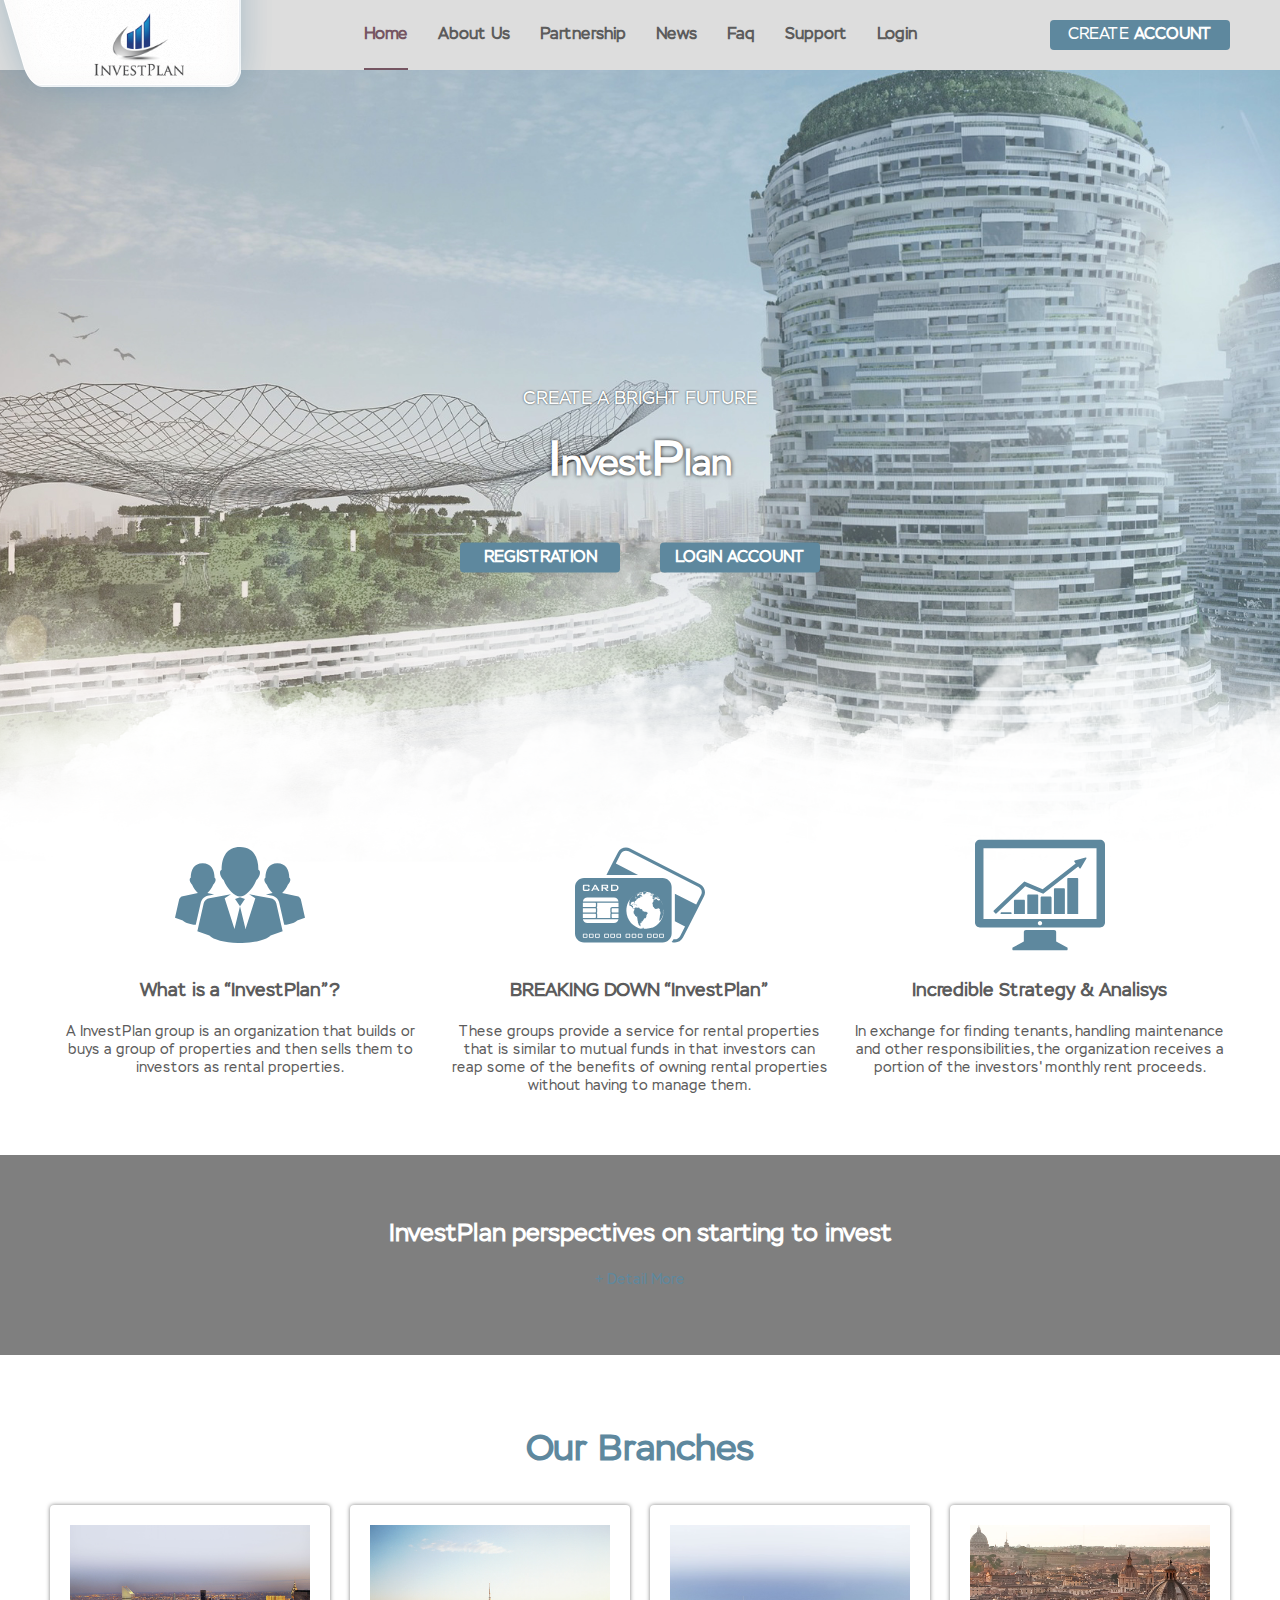
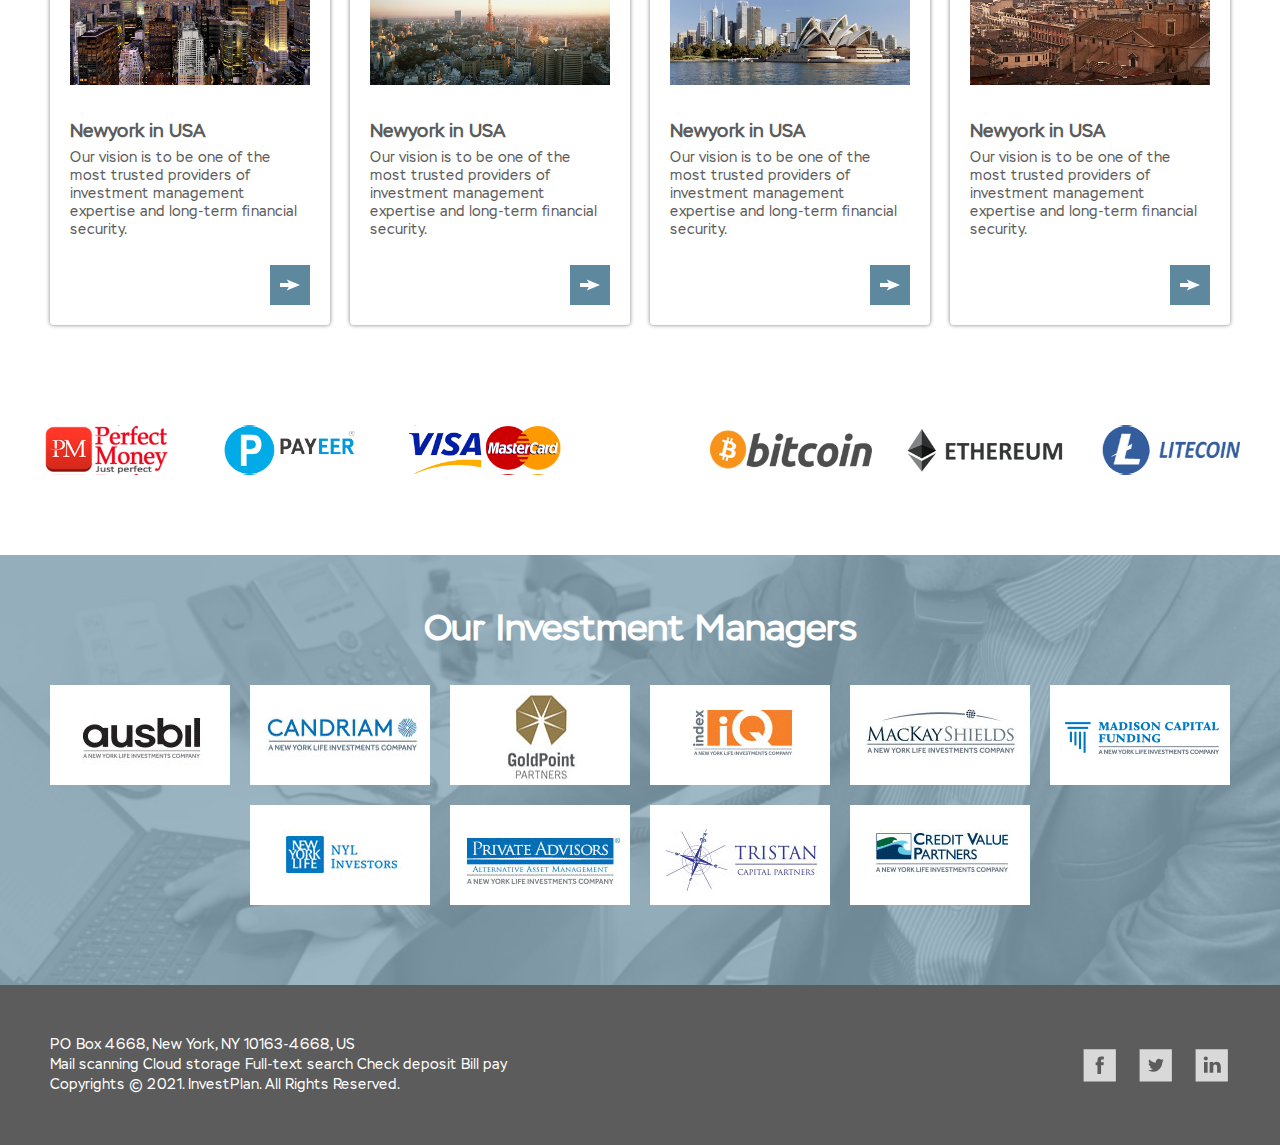
<file: index.html>
<!DOCTYPE html>
<html lang="en">
<head>
    <meta charset="UTF-8">
    <meta http-equiv="X-UA-Compatible" content="IE=edge">
    <!-- <meta name="viewport" content="width=device-width, initial-scale=1.0"> -->
    <title>InvestPlan</title>
    <link rel="stylesheet" href="./css/common.css">
    <link rel="stylesheet" href="./css/index.css">
</head>
<body>

    <!-- Header part -->
    <header>
        <div class="wrap">
            <div class="logo">
                <a href="./index.html"><img src="./img/gI_124266_InvestPlan Logo.png" alt="Investplan logo"></a>
            </div>
            <nav>
                <ul>
                    <li class="active"><a href="./index.html">home</a></li>
                    <li><a href="./about.html">about us</a></li>
                    <li><a href="./partnership.html">partnership</a></li>
                    <li><a href="./news.html">news</a></li>
                    <li><a href="./faq.html">faq</a></li>
                    <li><a href="">support</a></li>
                    <li><a href="./login.html">login</a></li>
                </ul>
            </nav>
            <div class="btn">
                <a href="./register.html">create&nbsp;<span>account</span></a>
            </div>
        </div>
    </header>

    <!-- 상단 메인 이미지 파트 -->
    <section id="sec_01">
        <div class="cloud">
            <div class="title_group">
                <p>CREATE A BRIGHT FUTURE</p>
                <h1><span>I</span>nvest<span>P</span>lan</h1>
                <ul>
                    <li><a href="">registration</a></li>
                    <li><a href="">login account</a></li>
                </ul>
            </div>
        </div>
    </section>

    <!-- 하단 아이콘 & 이미지 부분 -->
    <section id="sec_02">
        <div class="wrap">
            <div class="cont_box">
                <div class="img_part"></div>
                <h3>What is a “InvestPlan”?</h3>
                <p>A InvestPlan group is an organization that builds or buys a group of properties and then sells them to investors as rental properties.</p>
            </div>
            <div class="cont_box">
                <div class="img_part"></div>
                <h3>BREAKING DOWN “InvestPlan”</h3>
                <p>These groups provide a service for rental properties that is similar to mutual funds in that investors can reap some of the benefits of owning rental properties without having to manage them.</p>
            </div>
            <div class="cont_box">
                <div class="img_part"></div>
                <h3>Incredible Strategy & Analisys</h3>
                <p>In exchange for finding tenants, handling maintenance and other responsibilities, the organization receives a portion of the investors' monthly rent proceeds.</p>
            </div>
        </div>
    </section>

    <!--
        #1. position으로 중앙 위치시키기
        #2. display:table; display:table-cell;
    -->
    <section id="sec_03">
        <div class="dark">
            <div class="table_center">
                <h2>InvestPlan perspectives on starting to invest</h2>
                <a href="#">+ Detail More</a>
            </div>
        </div>
    </section>

    <!-- 지점 -->
    <section id="sec_04">
        <div class="wrap">
            <div class="title">
                <h2>our branches</h2>
            </div>
            <div class="cont">
                <div class="cont_box">
                    <div class="img_part"><div class="photo"></div></div>
                    <h3>Newyork in USA</h3>
                    <p>Our vision is to be one of the most 
                        trusted providers of investment 
                        management expertise and 
                        long-term financial security.</p>
                    <a href=""><img src="./img/arrow_right.svg" alt="링크 바로가기"></a>
                </div>
                <div class="cont_box">
                    <div class="img_part"><div class="photo"></div></div>
                    <h3>Newyork in USA</h3>
                    <p>Our vision is to be one of the most 
                        trusted providers of investment 
                        management expertise and 
                        long-term financial security.</p>
                    <a href=""><img src="./img/arrow_right.svg" alt="링크 바로가기"></a>
                </div>
                <div class="cont_box">
                    <div class="img_part"><div class="photo"></div></div>
                    <h3>Newyork in USA</h3>
                    <p>Our vision is to be one of the most 
                        trusted providers of investment 
                        management expertise and 
                        long-term financial security.</p>
                    <a href=""><img src="./img/arrow_right.svg" alt="링크 바로가기"></a>
                </div>
                <div class="cont_box">
                    <div class="img_part"><div class="photo"></div></div>
                    <h3>Newyork in USA</h3>
                    <p>Our vision is to be one of the most 
                        trusted providers of investment 
                        management expertise and 
                        long-term financial security.</p>
                    <a href=""><img src="./img/arrow_right.svg" alt="링크 바로가기"></a>
                </div>
            </div>
            <div class="pay"></div>
        </div>
    </section>


    <!-- 하단 배너 -->
    <section id="sec_05">
        <div class="blue_bg">
            <div class="wrap">
                <div class="title">
                    <h2>Our Investment Managers</h2>
                </div>
                <div class="cont">
                    <ul>
                        <li><a href=""></a></li>
                        <li><a href=""></a></li>
                        <li><a href=""></a></li>
                        <li><a href=""></a></li>
                        <li><a href=""></a></li>
                        <li><a href=""></a></li>
                        <li><a href=""></a></li>
                        <li><a href=""></a></li>
                        <li><a href=""></a></li>
                        <li><a href=""></a></li>
                    </ul>
                </div>
            </div>
        </div>
    </section>



    <!-- Footer part -->
    <footer>
        <div class="wrap">
            <div class="info">
                <p>PO Box 4668, New York, NY 10163-4668, US </p>
                <p>Mail scanning Cloud storage Full-text search Check deposit Bill pay</p>
                <p>Copyrights © 2021. InvestPlan. All Rights Reserved.</p>
            </div>

            <div class="sns">
                <ul>
                    <li><a href="" target="_blank"></a></li>
                    <li><a href="" target="_blank"></a></li>
                    <li><a href="" target="_blank"></a></li>
                </ul>
            </div>
        </div>
    </footer>

</body>
</html>
</file>
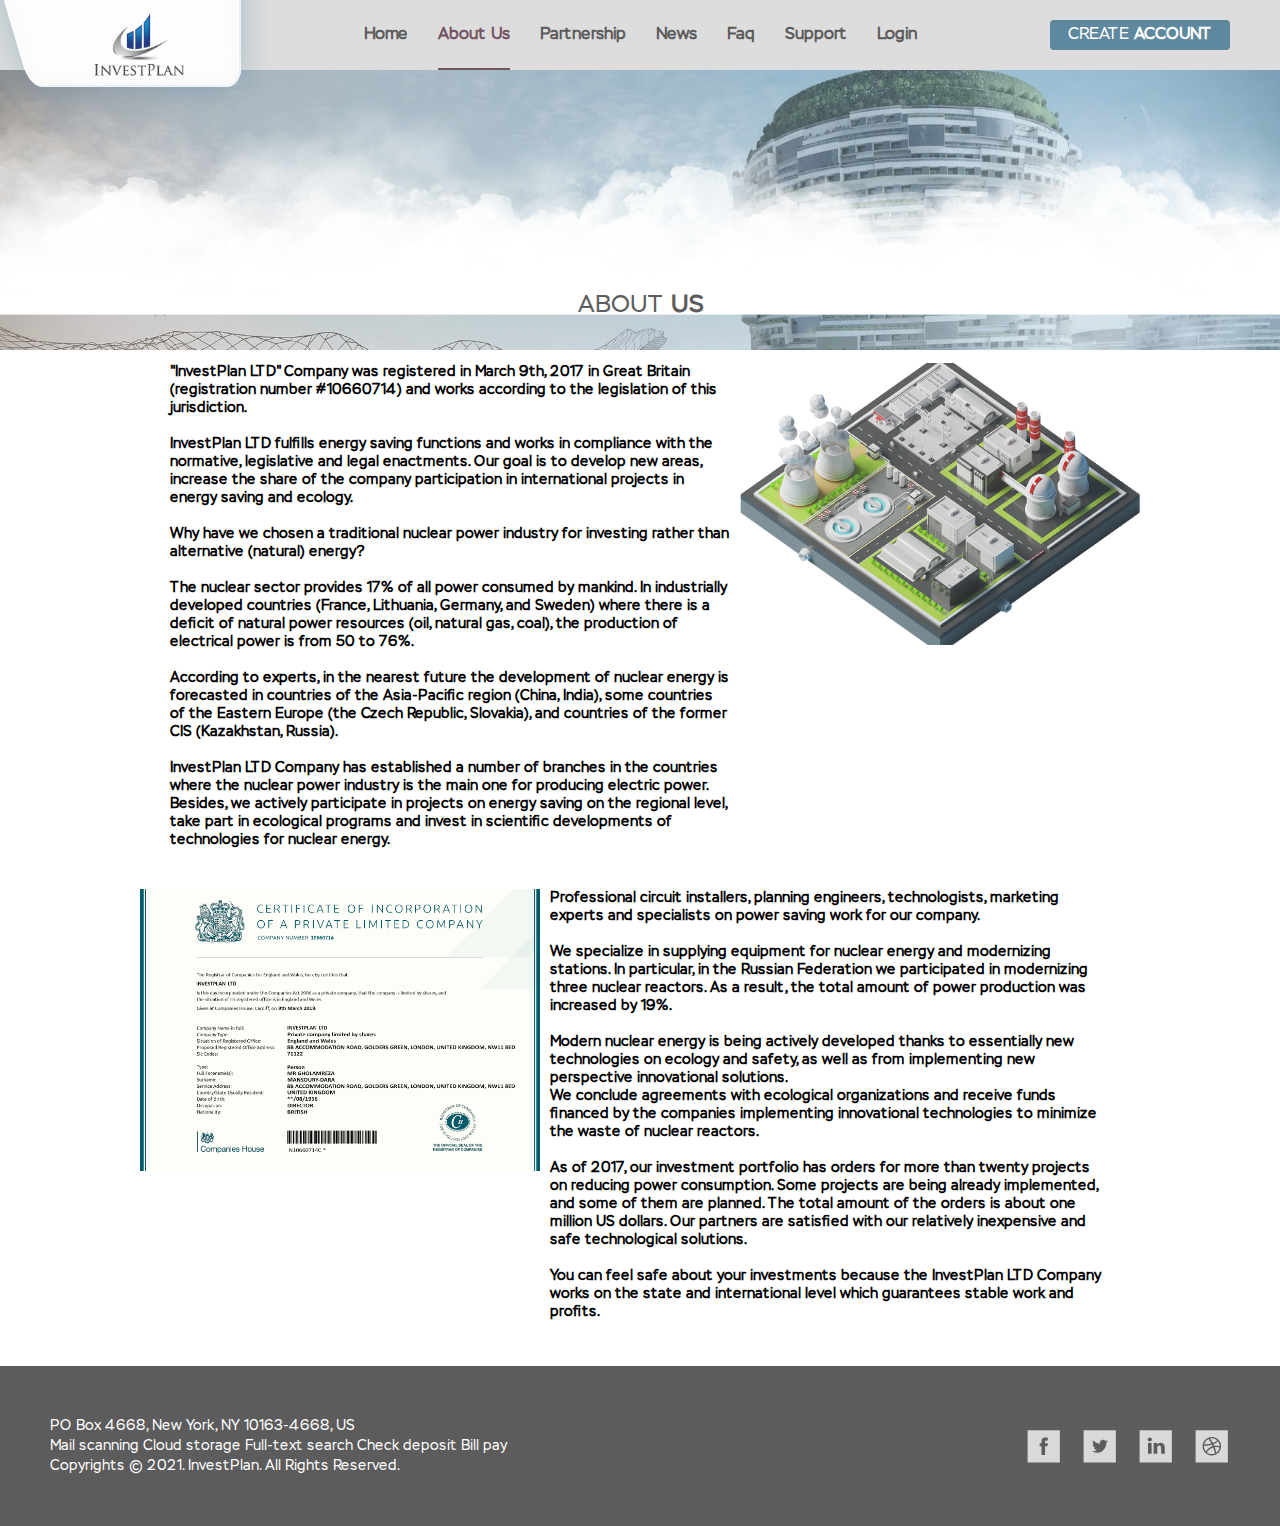
<file: about.html>
<!DOCTYPE html>
<html lang="en">
<head>
    <meta charset="UTF-8">
    <meta http-equiv="X-UA-Compatible" content="IE=edge">
    <!-- <meta name="viewport" content="width=device-width, initial-scale=1.0"> -->
    <title>InvestPlan - About</title>
    <link rel="stylesheet" href="./css/common.css">
    <link rel="stylesheet" href="./css/about.css">
</head>
<body>

    <header>
        <div class="wrap">
            <div class="logo">
                <a href="./index.html"><img src="./img/gI_124266_InvestPlan Logo.png" alt="Investplan logo"></a>
            </div>
            <nav>
                <ul>
                    <li><a href="./index.html">home</a></li>
                    <li class="active"><a href="./about.html">about us</a></li>
                    <li><a href="./partnership.html">partnership</a></li>
                    <li><a href="./news.html">news</a></li>
                    <li><a href="./faq.html">faq</a></li>
                    <li><a href="">support</a></li>
                    <li><a href="./login.html">login</a></li>
                </ul>
            </nav>
            <div class="btn">
                <a href="./register.html">create&nbsp;<span>account</span></a>
            </div>
        </div>
    </header>

    <!-- 서브페이지 상단 이미지 -->
    <section id="sub_bg">
        <div class="cloud"></div>
    </section>

    <!-- 서브페이지(about) 컨텐츠 부분 -->
    <section id="about_cont"> <!-- margin-top: -60px; -->
        <div class="wrap">
            <div class="title">
                <h1>about<span> us</span></h1>
            </div>
        
            <div class="content">
                <div class="img_box"></div>
                <div class="cont_box">
                    <p>"InvestPlan LTD" Company was registered in March 9th, 2017 in Great Britain 
                    (registration number #10660714) and works according to the legislation of this 
                    jurisdiction.</p><br>
                    <p>InvestPlan LTD fulfills energy saving functions and works in compliance with the 
                    normative, legislative and legal enactments. Our goal is to develop new areas, increase the 
                    share of the company participation in international projects in energy saving and ecology.</p><br>
                    <p>Why have we chosen a traditional nuclear power industry for investing rather than 
                    alternative (natural) energy?</p><br>
                    <p>The nuclear sector provides 17% of all power consumed by mankind. In industrially 
                    developed countries (France, Lithuania, Germany, and Sweden) where there is a deficit 
                    of natural power resources (oil, natural gas, coal), the production of electrical power is 
                    from 50 to 76%.</p><br>
                    <p>According to experts, in the nearest future the development of nuclear energy is 
                    forecasted in countries of the Asia-Pacific region (China, India), some countries of 
                    the Eastern Europe (the Czech Republic, Slovakia), and countries of the former CIS 
                    (Kazakhstan, Russia).</p><br>
                    <p>InvestPlan LTD Company has established a number of branches in the countries where 
                    the nuclear power industry is the main one for producing electric power. Besides, we 
                    actively participate in projects on energy saving on the regional level, take part in 
                    ecological programs and invest in scientific developments of technologies for nuclear 
                    energy.</p>
                </div>
            </div>

            <div class="content">
                <div class="img_box"></div>
                <div class="cont_box">
                <p>Professional circuit installers, planning engineers, technologists, marketing experts and specialists on power saving work for our company.</p><br>
                <p>We specialize in supplying equipment for nuclear energy and modernizing stations. In particular, in the Russian Federation we participated in modernizing three nuclear reactors. As a result, the total amount of power production was increased by 19%.</p><br>
                <p>Modern nuclear energy is being actively developed thanks to essentially new technologies on ecology and safety, as well as from implementing new perspective innovational solutions.</p>
                <p>We conclude agreements with ecological organizations and receive funds financed by the companies implementing innovational technologies to minimize the waste of nuclear reactors.</p><br>
                <p>As of 2017, our investment portfolio has orders for more than twenty projects on reducing power consumption. Some projects are being already implemented, and some of them are planned. The total amount of the orders is about one million US dollars. Our partners are satisfied with our relatively inexpensive and safe technological solutions.</p><br>
                <p>You can feel safe about your investments because the InvestPlan LTD Company works on the state and international level which guarantees stable work and profits.</p>
                </div>
            </div>
        </div>
    </section>

    <footer>
        <div class="wrap">
            <div class="info">
                <p>PO Box 4668, New York, NY 10163-4668, US </p>
                <p>Mail scanning Cloud storage Full-text search Check deposit Bill pay</p>
                <p>Copyrights © 2021. InvestPlan. All Rights Reserved.</p>
            </div>

            <div class="sns">
                <ul>
                    <li><a href="" target="_blank"></a></li>
                    <li><a href="" target="_blank"></a></li>
                    <li><a href="" target="_blank"></a></li>
                    <li><a href="" target="_blank"></a></li>
                </ul>
            </div>
        </div>
    </footer>

</body>
</html>
</file>
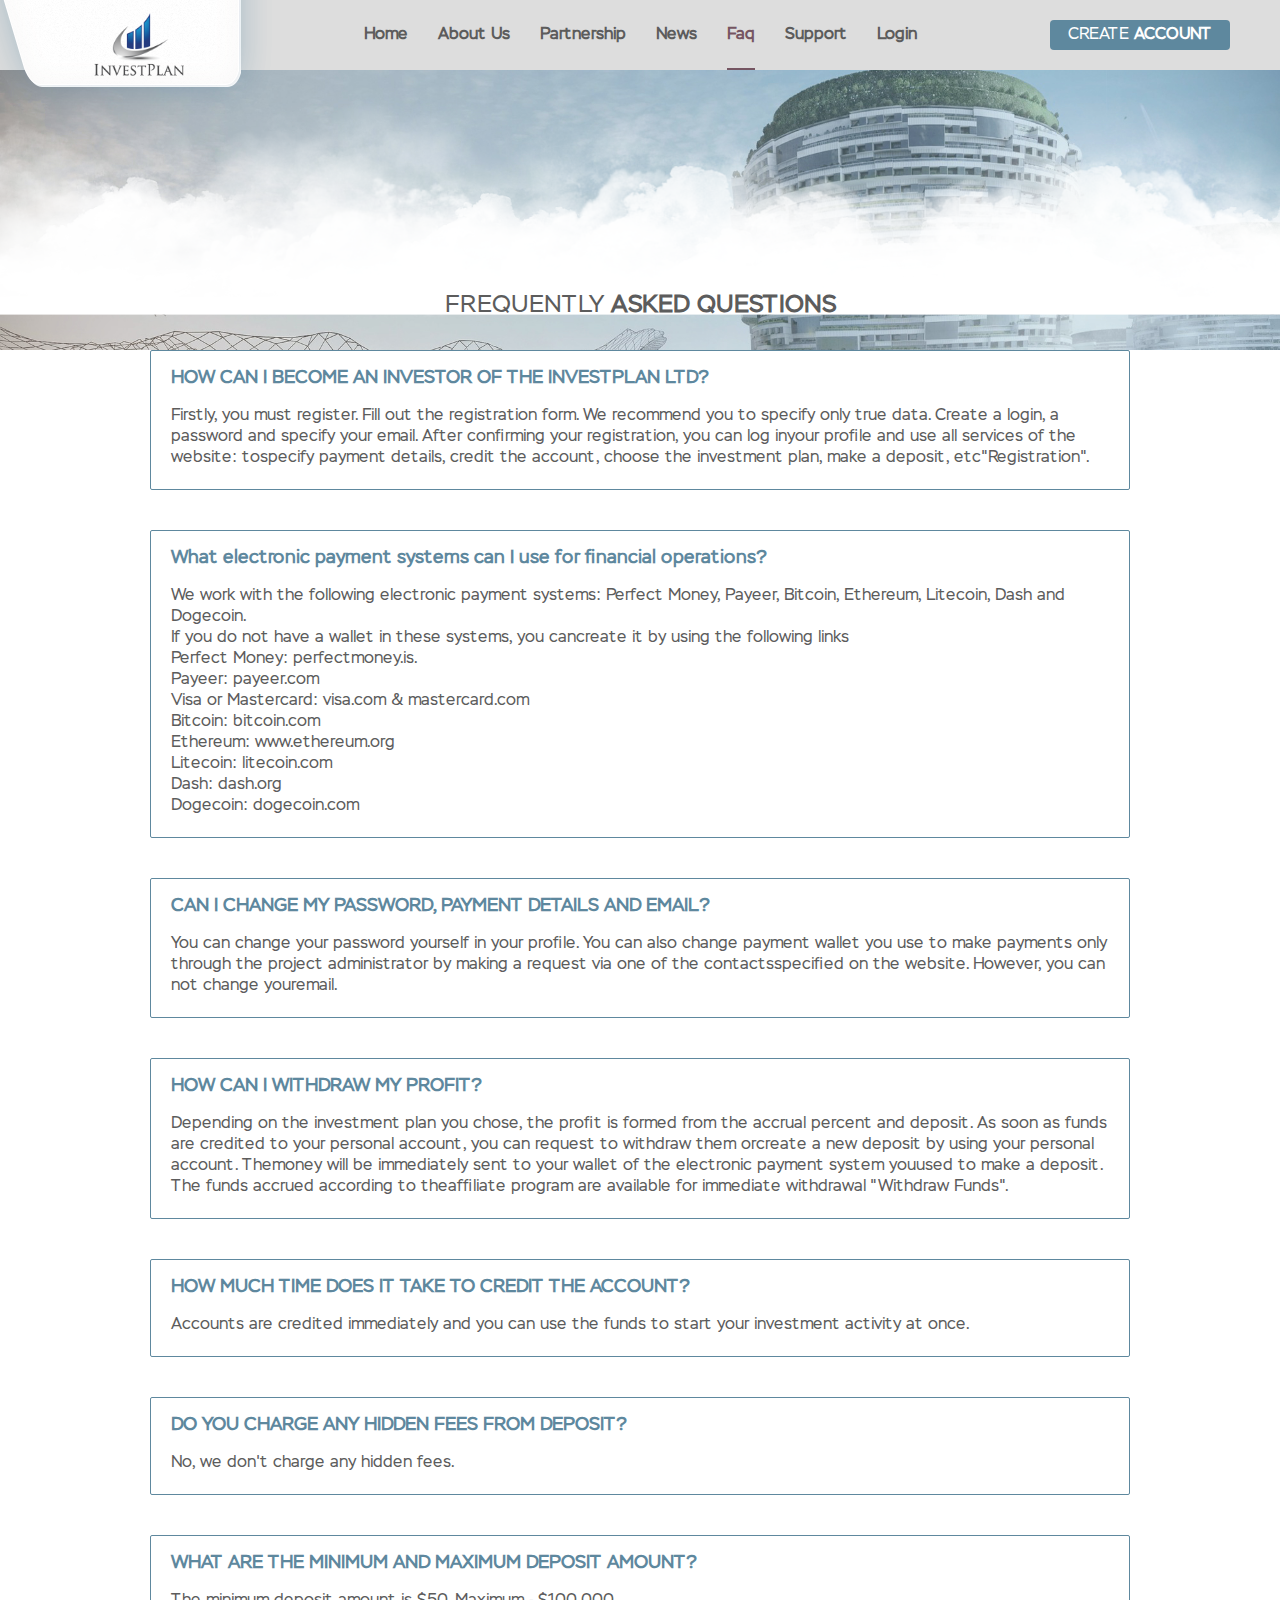
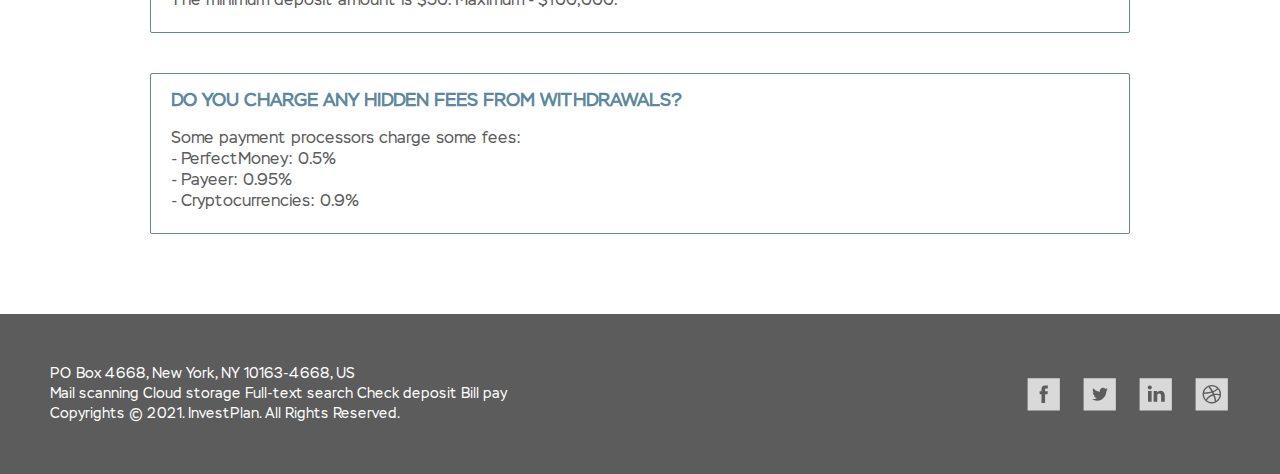
<file: faq.html>
<!DOCTYPE html>
<html lang="en">
<head>
    <meta charset="UTF-8">
    <meta http-equiv="X-UA-Compatible" content="IE=edge">
    <!-- <meta name="viewport" content="width=device-width, initial-scale=1.0"> -->
    <title>InvestPlan - Faq</title>
    <link rel="stylesheet" href="./css/common.css">
    <link rel="stylesheet" href="./css/faq.css">
</head>
<body>

    <header>
        <div class="wrap">
            <div class="logo">
                <a href="./index.html"><img src="./img/gI_124266_InvestPlan Logo.png" alt="Investplan logo"></a>
            </div>
            <nav>
                <ul>
                    <li><a href="./index.html">home</a></li>
                    <li><a href="./about.html">about us</a></li>
                    <li><a href="./partnership.html">partnership</a></li>
                    <li><a href="./news.html">news</a></li>
                    <li class="active"><a href="./faq.html">faq</a></li>
                    <li><a href="">support</a></li>
                    <li><a href="./login.html">login</a></li>
                </ul>
            </nav>
            <div class="btn">
                <a href="./register.html">create&nbsp;<span>account</span></a>
            </div>
        </div>
    </header>

    <!-- 서브페이지 상단 이미지 -->
    <section id="sub_bg">
        <div class="cloud"></div>
    </section>


    <!-- 메인 컨텐츠 -->
    <section id="faq">
        <div class="wrap">
        <div class="title">
            <h2>FREQUENTLY<span> ASKED QUESTIONS</span></h2>
        </div>
        <div class="content">
            <div class="cont">
                <h3>HOW CAN I BECOME AN INVESTOR OF THE INVESTPLAN LTD?</h3>
                <p>Firstly, you must register. Fill out the registration form. We recommend you to specify only true data. Create a login, a password and specify your email. After confirming your registration, you can log inyour profile and use all services of the website: tospecify payment details, credit the 
                account, choose the investment plan, make a deposit, etc"Registration".</p>
            </div>
            <div class="cont">
                <h3>What electronic payment systems can I use for financial operations?</h3>
                <p>We work with the following electronic payment systems: Perfect Money, Payeer, Bitcoin, Ethereum, Litecoin, Dash and Dogecoin.<br>
                If you do not have a wallet in these systems, you cancreate it by using the following links<br>
                Perfect Money: perfectmoney.is.<br>
                Payeer: payeer.com<br>
                Visa or Mastercard: visa.com & mastercard.com<br>
                Bitcoin: bitcoin.com<br>
                Ethereum: www.ethereum.org<br>
                Litecoin: litecoin.com<br>
                Dash: dash.org<br>
                Dogecoin: dogecoin.com</p>
            </div>
            <div class="cont">
                <h3>CAN I CHANGE MY PASSWORD, PAYMENT DETAILS AND EMAIL?</h3>
                <p>You can change your password yourself in your profile. You can also change payment wallet you use to make payments only through the project administrator by making a request via one of the contactsspecified on the website. However, you can not change youremail.</p>
            </div>
            <div class="cont">
                <h3>HOW CAN I WITHDRAW MY PROFIT?</h3>
                <p>Depending on the investment plan you chose, the profit is formed from the accrual percent and deposit. As soon as funds are credited to your personal account, you can request to withdraw them orcreate a new deposit by using your personal account. Themoney will be immediately sent to your wallet of the electronic payment system youused to make a deposit. The funds accrued according to theaffiliate program are 
                available for immediate withdrawal "Withdraw Funds".</p>
            </div>
            <div class="cont">
                <h3>HOW MUCH TIME DOES IT TAKE TO CREDIT THE ACCOUNT?</h3>
                <p>Accounts are credited immediately and you can use the funds to start your investment activity at once.</p>
            </div>
            <div class="cont">
                <h3>DO YOU CHARGE ANY HIDDEN FEES FROM DEPOSIT?</h3>
                <p>No, we don't charge any hidden fees.</p>
            </div>
            <div class="cont">
                <h3>WHAT ARE THE MINIMUM AND MAXIMUM DEPOSIT AMOUNT?</h3>
                <p>The minimum deposit amount is $50. Maximum - $100,000.</p>
            </div>
            <div class="cont">
                <h3>DO YOU CHARGE ANY HIDDEN FEES FROM WITHDRAWALS?</h3>
                <p>Some payment processors charge some fees:<br>
                - PerfectMoney: 0.5%<br>
                - Payeer: 0.95%<br>
                - Cryptocurrencies: 0.9%<br></p>
            </div>
        </div>
    </div>
    </section>

    <footer>
        <div class="wrap">
            <div class="info">
                <p>PO Box 4668, New York, NY 10163-4668, US </p>
                <p>Mail scanning Cloud storage Full-text search Check deposit Bill pay</p>
                <p>Copyrights © 2021. InvestPlan. All Rights Reserved.</p>
            </div>

            <div class="sns">
                <ul>
                    <li><a href="" target="_blank"></a></li>
                    <li><a href="" target="_blank"></a></li>
                    <li><a href="" target="_blank"></a></li>
                    <li><a href="" target="_blank"></a></li>
                </ul>
            </div>
        </div>
    </footer>
    
</body>
</html>
</file>
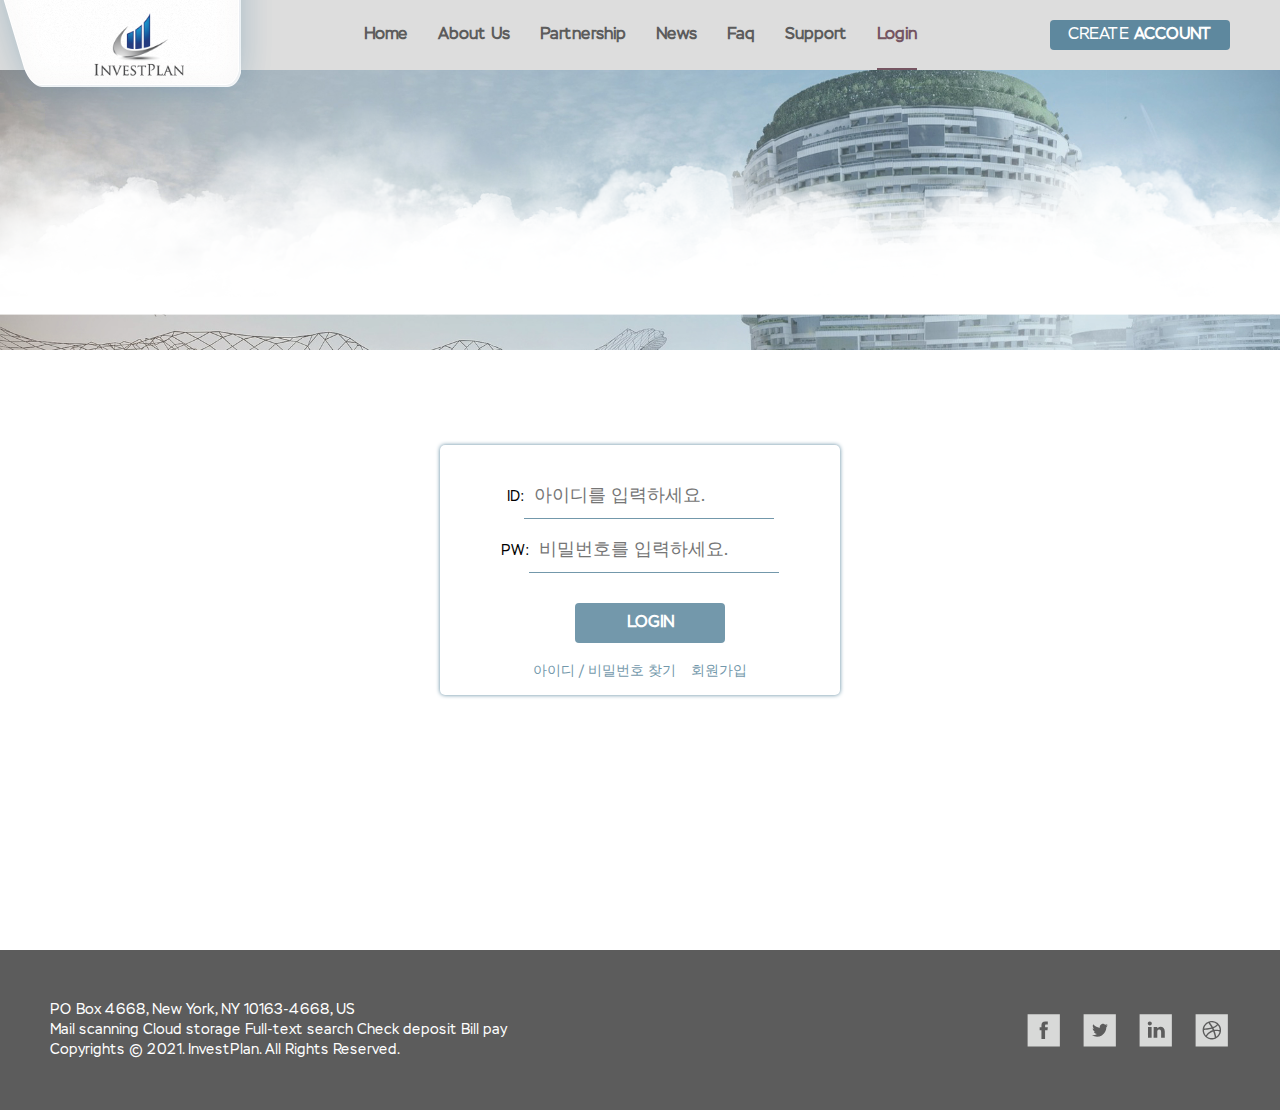
<file: login.html>
<!DOCTYPE html>
<html lang="en">
<head>
    <meta charset="UTF-8">
    <meta http-equiv="X-UA-Compatible" content="IE=edge">
    <meta name="viewport" content="width=device-width, initial-scale=1.0">
    <title>InvestPlan - Login</title>
    <link rel="stylesheet" href="./css/common.css">
    <link rel="stylesheet" href="./css/login.css">
</head>
<body>

    <header>
        <div class="wrap">
            <div class="logo">
                <a href="./index.html">
                    <img src="./img/gI_124266_InvestPlan Logo.png" alt="로고 이미지">
                </a>
            </div>
            <nav>
                <ul>
                    <li><a href="./index.html">Home</a></li>
                    <li ><a href="./about.html">About Us</a></li>
                    <li><a href="./partnership.html">Partnership</a></li>
                    <li><a href="./news.html">News</a></li>
                    <li><a href="./faq.html">Faq</a></li>
                    <li><a href="">Support</a></li>
                    <li class="active"><a href="./login.html">Login</a></li>
                </ul>
            </nav>
            <div class="btn">
                <a href="./register.html">CREATE&nbsp;<span>ACCOUNT</span></a>
            </div>
        </div>
    </header>

    <section id="sub_bg">
        <div class="cloud">
    </section>
    <section id="login_part">
        <div class="wrap">
            <div class="login">
                <p>ID:<input type="text" placeholder="아이디를 입력하세요."></p>
                <p>PW:<input type="password" placeholder="비밀번호를 입력하세요."></p>
                <div class="btn"><a href="#">LOGIN</a></div>
                <div class="find">
                    <a href="#"><p>아이디 / 비밀번호 찾기</p></a>
                    <a href="#"><p>회원가입</p></a>
                </div>    
        </div>
        </div>
    </section>

    <footer>
        <div class="wrap">
            <div class="info">
                <p>PO Box 4668, New York, NY 10163-4668, US </p>
                <p>Mail scanning Cloud storage Full-text search Check deposit Bill pay</p>
                <p>Copyrights © 2021. InvestPlan. All Rights Reserved.</p>
            </div>

            <div class="sns">
                <ul>
                    <li><a href="" target="_blank"></a></li>
                    <li><a href="" target="_blank"></a></li>
                    <li><a href="" target="_blank"></a></li>
                    <li><a href="" target="_blank"></a></li>
                </ul>
            </div>
        </div>
    </footer>
    
</body>
</html>
</file>
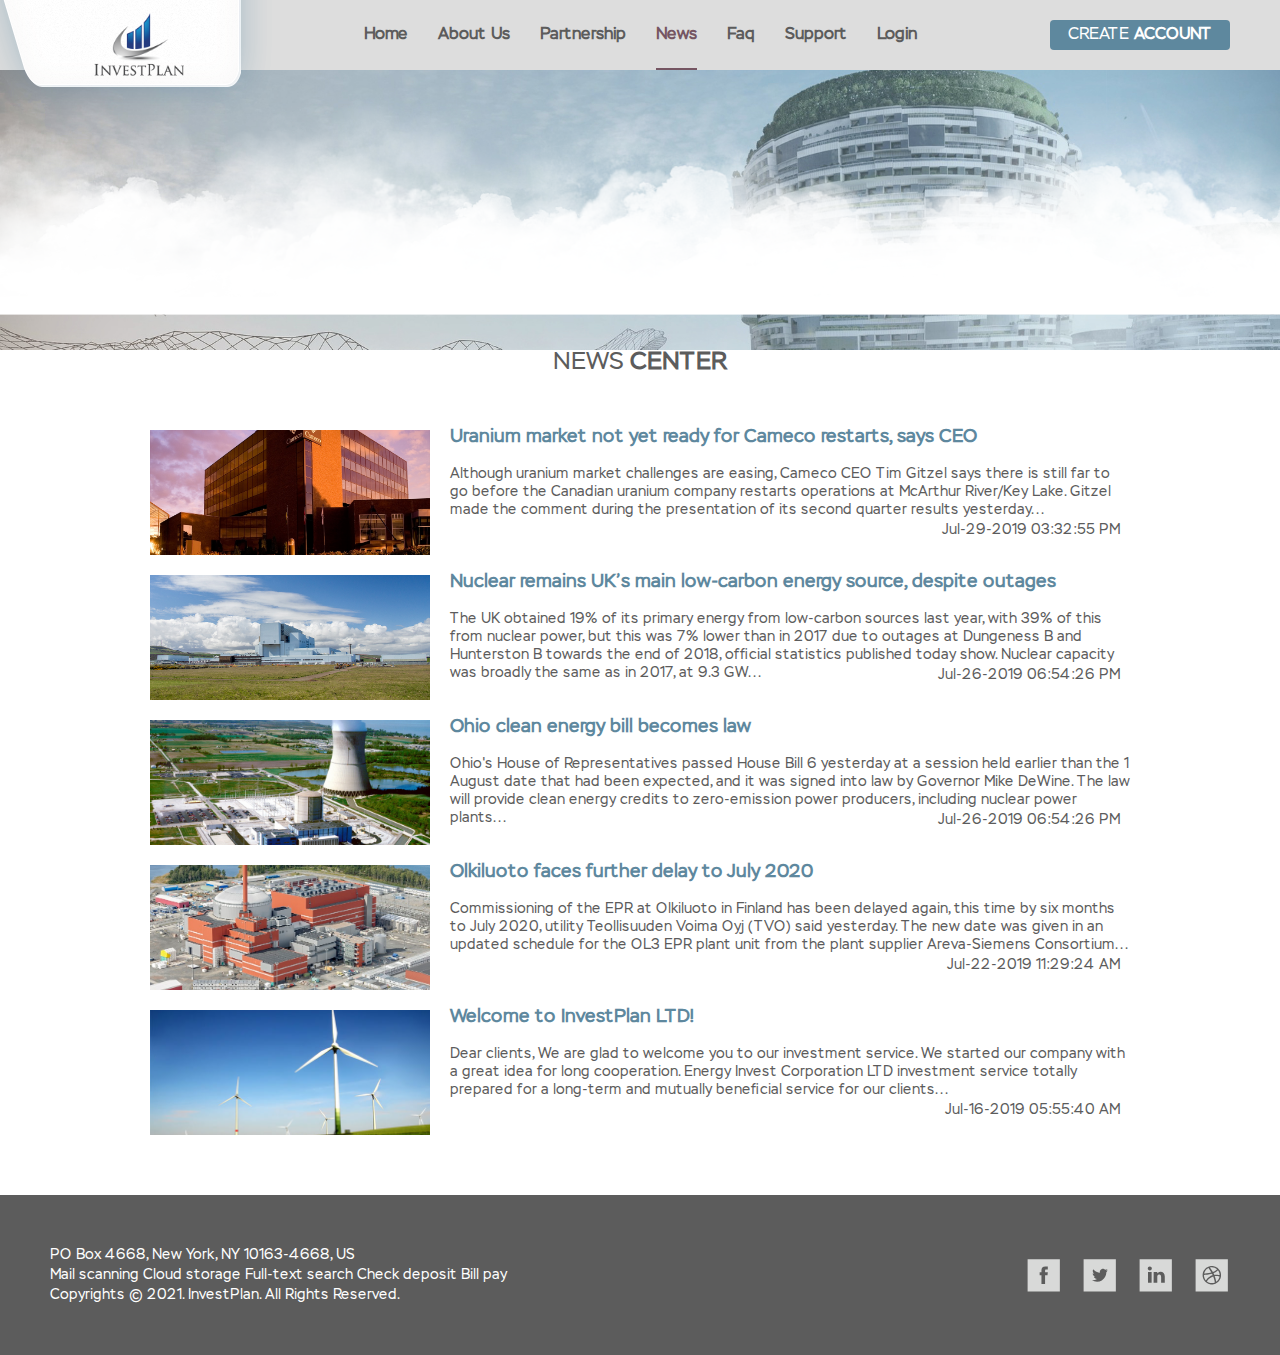
<file: news.html>
<!DOCTYPE html>
<html lang="en">
<head>
    <meta charset="UTF-8">
    <meta http-equiv="X-UA-Compatible" content="IE=edge">
    <!-- <meta name="viewport" content="width=device-width, initial-scale=1.0"> -->
    <title>InvestPlan - News</title>
    <link rel="stylesheet" href="./css/common.css">
    <link rel="stylesheet" href="./css/news.css">
</head>
<body>
    
    <header>
        <div class="wrap">
            <div class="logo">
                <a href="./index.html"><img src="./img/gI_124266_InvestPlan Logo.png" alt="Investplan logo"></a>
            </div>
            <nav>
                <ul>
                    <li><a href="./index.html">home</a></li>
                    <li><a href="./about.html">about us</a></li>
                    <li><a href="./partnership.html">partnership</a></li>
                    <li class="active"><a href="./news.html">news</a></li>
                    <li><a href="./faq.html">faq</a></li>
                    <li><a href="">support</a></li>
                    <li><a href="./login.html">login</a></li>
                </ul>
            </nav>
            <div class="btn">
                <a href="./register.html">create&nbsp;<span>account</span></a>
            </div>
        </div>
    </header>

    <!-- 서브페이지 상단 이미지 -->
    <section id="sub_bg">
        <div class="cloud"></div>
    </section>

    
    <!-- main content -->
    <section id="news">
        <div class="wrap">
            <h2>NEWS<span> CENTER</span></h2>

            <div class="contents">
                <div class="news_box">
                    <div class="img"></div>
                    <div class="text">
                        <h3>Uranium market not yet ready for Cameco restarts, says CEO</h3>
                        <p class="article">Although uranium market challenges are easing, Cameco CEO Tim Gitzel says there is still far to go before the Canadian uranium company restarts operations at McArthur River/Key Lake. Gitzel made the comment during the presentation of its second quarter results yesterday...</p>
                        <div class="date">
                            <p>Jul-29-2019 03:32:55 PM</p>
                        </div>
                    </div>
                </div>
                <div class="news_box">
                    <div class="img"></div>
                    <div class="text">
                        <h3>Nuclear remains UK’s main low-carbon energy source, despite outages</h3>
                        <p class="article">The UK obtained 19% of its primary energy from low-carbon sources last year, with 39% of this from nuclear power, but this was 7% lower than in 2017 due to outages at Dungeness B and Hunterston B towards the end of 2018, official statistics published today show. Nuclear capacity was broadly the same as in 2017, at 9.3 GW...</p>
                        <div class="date">
                            <p>Jul-26-2019 06:54:26 PM</p>
                        </div>
                    </div>
                </div>
                <div class="news_box">
                    <div class="img"></div>
                    <div class="text">
                        <h3>Ohio clean energy bill becomes law</h3>
                        <p class="article">Ohio's House of Representatives passed House Bill 6 yesterday at a session held earlier than the 1 August date that had been expected, and it was signed into law by Governor Mike DeWine. The law will provide clean energy credits to zero-emission power producers, including nuclear power plants...</p>
                        <div class="date">
                            <p>Jul-26-2019 06:54:26 PM</p>
                        </div>
                    </div>
                </div>
                <div class="news_box">
                    <div class="img"></div>
                    <div class="text">
                        <h3>Olkiluoto faces further delay to July 2020</h3>
                        <p class="article">Commissioning of the EPR at Olkiluoto in Finland has been delayed again, this time by six months to July 2020, utility Teollisuuden Voima Oyj (TVO) said yesterday. The new date was given in an updated schedule for the OL3 EPR plant unit from the plant supplier Areva-Siemens Consortium...</p>
                        <div class="date">
                            <p>Jul-22-2019 11:29:24 AM</p>
                        </div>
                    </div>
                </div>
                <div class="news_box">
                    <div class="img"></div>
                    <div class="text">
                        <h3>Welcome to InvestPlan LTD!</h3>
                        <p class="article">Dear clients, We are glad to welcome you to our investment service. We started our company with a great idea for long cooperation. Energy Invest Corporation LTD investment service totally prepared for a long-term and mutually beneficial service for our clients...</p>
                        <div class="date">
                            <p>Jul-16-2019 05:55:40 AM</p>
                        </div>
                    </div>
                </div>
            </div>
        </div>
        

    </section>

    <footer>
        <div class="wrap">
            <div class="info">
                <p>PO Box 4668, New York, NY 10163-4668, US </p>
                <p>Mail scanning Cloud storage Full-text search Check deposit Bill pay</p>
                <p>Copyrights © 2021. InvestPlan. All Rights Reserved.</p>
            </div>

            <div class="sns">
                <ul>
                    <li><a href="" target="_blank"></a></li>
                    <li><a href="" target="_blank"></a></li>
                    <li><a href="" target="_blank"></a></li>
                    <li><a href="" target="_blank"></a></li>
                </ul>
            </div>
        </div>
    </footer>

</body>
</html>
</file>
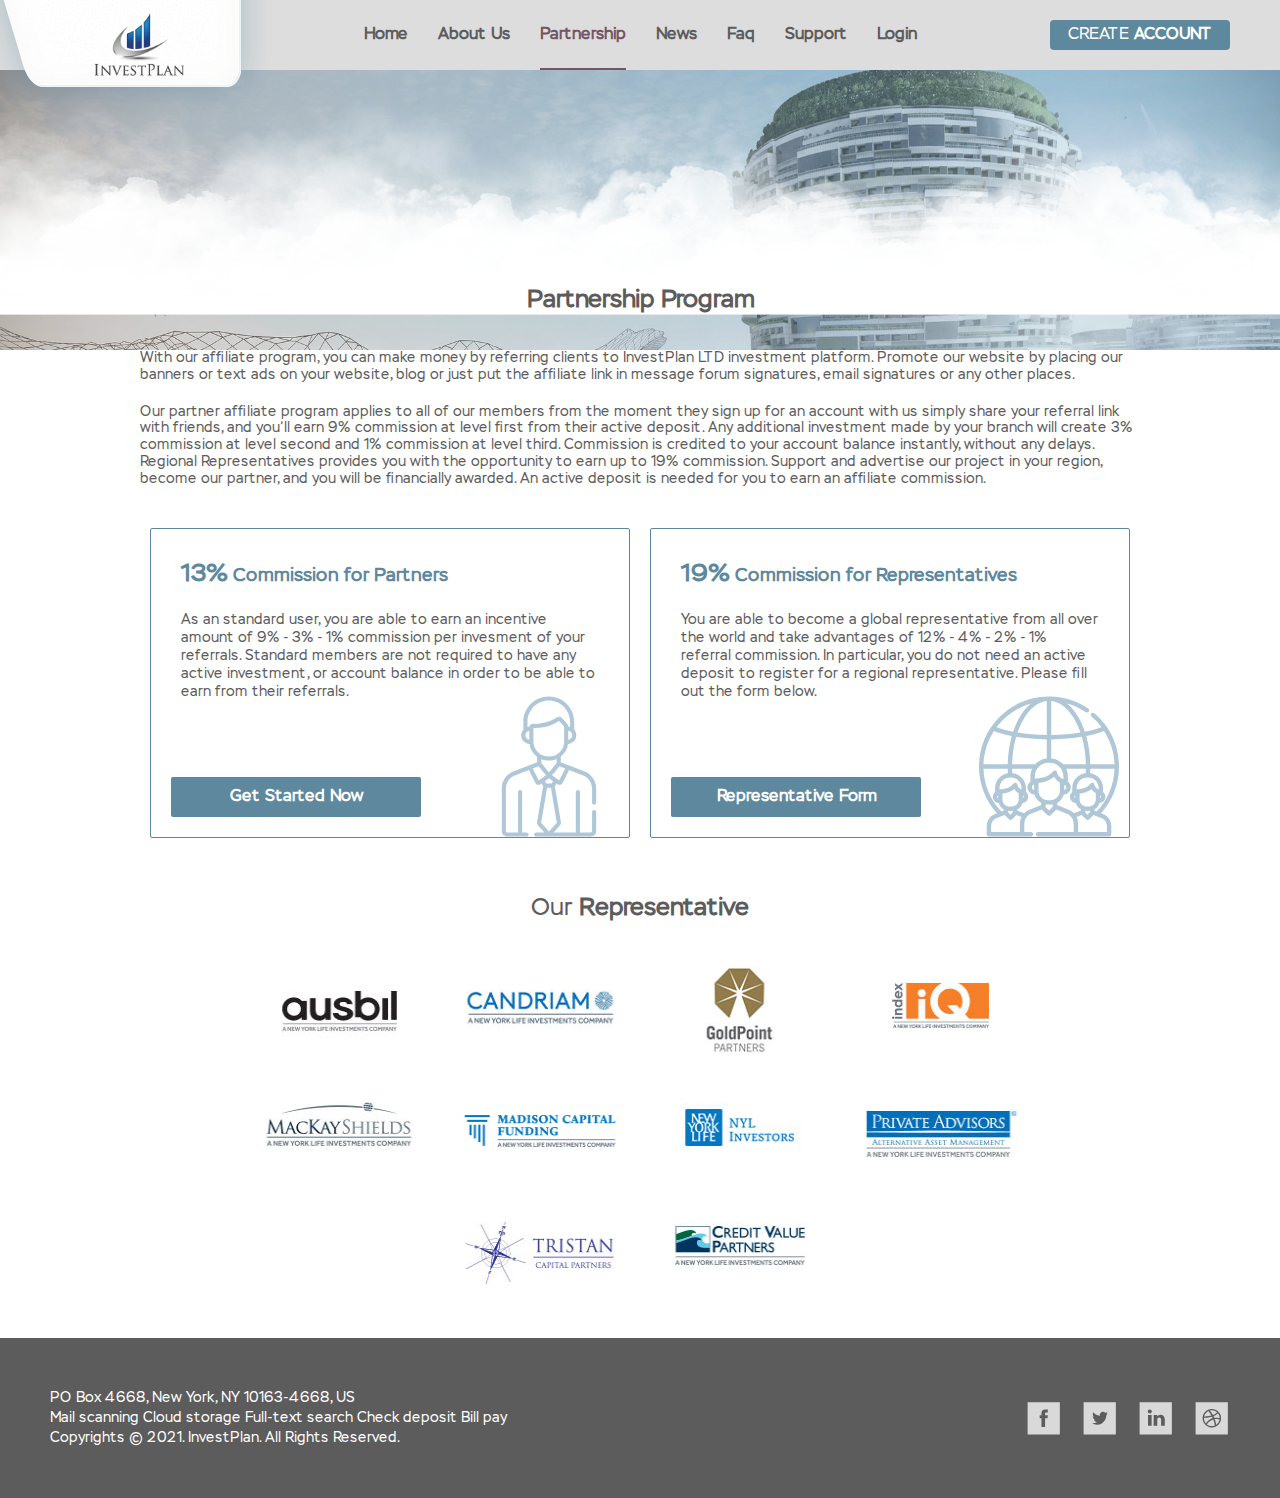
<file: partnership.html>
<!DOCTYPE html>
<html lang="en">
<head>
    <meta charset="UTF-8">
    <meta http-equiv="X-UA-Compatible" content="IE=edge">
    <!-- <meta name="viewport" content="width=device-width, initial-scale=1.0"> -->
    <title>InvestPlan - Partnership</title>
    <link rel="stylesheet" href="./css/common.css">
    <link rel="stylesheet" href="./css/partnership.css">
</head>
<body>

    <header>
        <div class="wrap">
            <div class="logo">
                <a href="./index.html"><img src="./img/gI_124266_InvestPlan Logo.png" alt="Investplan logo"></a>
            </div>
            <nav>
                <ul>
                    <li><a href="./index.html">home</a></li>
                    <li><a href="./about.html">about us</a></li>
                    <li class="active"><a href="./partnership.html">partnership</a></li>
                    <li><a href="./news.html">news</a></li>
                    <li><a href="./faq.html">faq</a></li>
                    <li><a href="">support</a></li>
                    <li><a href="./login.html">login</a></li>
                </ul>
            </nav>
            <div class="btn">
                <a href="./register.html">create&nbsp;<span>account</span></a>
            </div>
        </div>
    </header>

     <!-- 서브페이지 상단 이미지 -->
    <section id="sub_bg">
        <div class="cloud"></div>
    </section>

    <!-- 컨텐츠 -->
    <section id="partnership">
        <div class="wrap">
            <div class="text">
                <h2>Partnership Program</h2>
                <p class="margin">With our affiliate program, you can make money by referring clients to InvestPlan LTD investment platform. Promote our website by placing our banners or text ads on your website, blog or just put the affiliate link in message forum signatures, email signatures or any other places.</p>

                <p>Our partner affiliate program applies to all of our members from the moment they sign up for an account with us simply share your referral link with friends, and you’ll earn 9% commission at level first from their active deposit. Any additional investment made by your branch will create 3% commission at level second and 1% commission at level third. Commission is credited to your account balance instantly, without any delays.<br>
                Regional Representatives provides you with the opportunity to earn up to 19% commission. Support and advertise our project in your region, become our partner, and you will be financially awarded. An active deposit is needed for you to earn an affiliate commission.</p>
            </div>

            <div class="contents">
                <div class="cont">
                <h3><span>13%</span> Commission for Partners</h3>
                <p>As an standard user, you are able to earn an incentive amount of 9% - 3% - 1% commission per invesment of your referrals. 
                Standard members are not required to have any active investment, or account balance in order to be able to earn from their referrals.</p>
                <div class="btn">
                    <a href="">Get Started Now</a>
                </div>
                <div class="img"><img src="./img/sub/partner.svg" alt=""></div>
                </div>

                <div class="cont">
                <h3><span>19%</span> Commission for Representatives</h3>
                <p>You are able to become a global representative from all over the world and take advantages of 12% - 4% - 2% - 1% referral 
                commission. In particular, you do not need an active deposit to register for a regional representative. Please fill out the form below.</p>
                <div class="btn">
                    <a href="">Representative Form</a>
                </div>
                <div class="img"><img src="./img/sub/representative.svg" alt=""></div>
                </div>
            </div>
        </div>
    </section>

    <section id="represent">
        <div class="wrap">
            <h2><span>Our</span> Representative</h2>
            <div class="manager">
                <ul>
                    <li><img src="./img/managers/m_01.jpg" alt=""></li>
                    <li><img src="./img/managers/m_02.jpg" alt=""></li>
                    <li><img src="./img/managers/m_03.jpg" alt=""></li>
                    <li><img src="./img/managers/m_04.jpg" alt=""></li>
                    <li><img src="./img/managers/m_05.jpg" alt=""></li>
                    <li><img src="./img/managers/m_06.jpg" alt=""></li>
                    <li><img src="./img/managers/m_07.jpg" alt=""></li>
                    <li><img src="./img/managers/m_08.jpg" alt=""></li>
                    <li><img src="./img/managers/m_09.jpg" alt=""></li>
                    <li><img src="./img/managers/m_10.jpg" alt=""></li>
                    
                </ul>
            </div>
        </div>

    </section>

    <footer>
        <div class="wrap">
            <div class="info">
                <p>PO Box 4668, New York, NY 10163-4668, US </p>
                <p>Mail scanning Cloud storage Full-text search Check deposit Bill pay</p>
                <p>Copyrights © 2021. InvestPlan. All Rights Reserved.</p>
            </div>

            <div class="sns">
                <ul>
                    <li><a href="" target="_blank"></a></li>
                    <li><a href="" target="_blank"></a></li>
                    <li><a href="" target="_blank"></a></li>
                    <li><a href="" target="_blank"></a></li>
                </ul>
            </div>
        </div>
    </footer>
    
</body>
</html>
</file>
<file: css/common.css>
@charset "utf-8";
@font-face {
    font-family: 'Stem';
    src: url('../fonts/Stem-Regular.eot');
    src: url('../fonts/Stem-Regular.eot?#iefix') format('embedded-opentype'),
        url('../fonts/Stem-Regular.woff2') format('woff2'),
        url('../fonts/Stem-Regular.woff') format('woff'),
        url('../fonts/Stem-Regular.ttf') format('truetype'),
        url('../fonts/Stem-Regular.svg#Stem-Regular') format('svg');
    font-weight: normal;
    font-style: normal;
    font-display: swap;
}

*{-webkit-box-sizing: border-box; -moz-box-sizing: border-box; box-sizing: border-box; font-family: 'Stem';}
html, body{margin: 0; padding: 0;}
header, section, article, aside, main, nav, footer{display: block;}
header:after, section:after, article:after, aside:after, main:after, nav:after, footer:after{content: ""; display: block; clear: both;}
h1, h2, h3, h4, h5, h6, p{margin: 0;}
ul, ol{margin: 0; padding: 0; list-style: none;}
a{text-decoration: none;}
.clear{clear: both;}




/* Header part */
header{height: 70px; background-color: #ddd;}
header .wrap{width: 1200px; height: 100%; margin: 0 auto; padding: 0 10px; position: relative;}
header .wrap .logo{position: absolute; top:0; left:-70px; width: 302px; height: 115px; background-image: url(../img/logo-img1.png); background-repeat: no-repeat; background-position: 50% 50%; z-index: 1;}
header .wrap .logo a{display: block; height: 100%; position: relative; z-index: 1;}
header .wrap .logo a img{position: absolute; top:0; left:50%; transform:translateX(-30%); height: 90px; }


/*5c5c5c -> 755562*/
header .wrap nav{text-align: center; font-size: 0;}
header .wrap nav ul{}
header .wrap nav ul li{display: inline-block; margin: 0 15px;}
header .wrap nav ul li a{display: block; line-height: 70px; font-size: 16px; color:#5c5c5c; font-weight: bold; position: relative; text-transform: capitalize;}

header .wrap nav ul li a:after{content:""; width: 100%; height: 2px; background-color: transparent; position: absolute; left:0; bottom:0;}

header .wrap nav ul li.active a, header .wrap nav ul li:hover a{color:#755562;}
header .wrap nav ul li.active a:after, header .wrap nav ul li:hover a:after{background-color: #755562;}

header .wrap .btn{position: absolute; top:0; right:10px; padding: 20px 0;}
header .wrap .btn a{width: 180px; height: 30px; display: block; line-height: 30px; text-align: center; border-radius:4px; background-color: #5e889e; color:#fff; font-size: 16px; text-transform: uppercase;}
header .wrap .btn a span{font-weight: bold;}



/* Footer part */
footer{background-color: #5c5c5c;}
footer .wrap{width: 1200px; margin: 0 auto; padding: 50px 10px;}
footer .wrap:after{content:""; display: block; clear: both;}
footer .wrap .info{float: left;}
footer .wrap .info p{font-size: 14px; color:#fff; line-height: 20px;}


footer .wrap .sns{float: right; padding: 12px 0;}/*좌측의 line-height 총합인 (60px - 36px) / 2*/
footer .wrap .sns ul{}
footer .wrap .sns ul li{float: left; margin: 0 10px;}
footer .wrap .sns ul li:last-child{margin-right: 0;}
footer .wrap .sns ul li a{display: block; width: 36px;height: 36px; background-size: cover; background-position: 50% 50%;}
footer .wrap .sns ul li:nth-child(1) a{background-image: url(../img/sns/iconfinder_facebook_square_gray_107118.svg);}
footer .wrap .sns ul li:nth-child(2) a{background-image: url(../img/sns/iconfinder_twitter_square_gray_107067.svg);}
footer .wrap .sns ul li:nth-child(3) a{background-image: url(../img/sns/iconfinder_linkedin_square_gray_107090.svg);}
footer .wrap .sns ul li:nth-child(4) a{background-image: url(../img/sns/iconfinder_dribbble_square_gray_107127.svg);}





/* subpage_top part */
#sub_bg{height: 280px;background-image: url(../img/header-bg.jpg); background-size: cover; background-position: 50% 0%;}
#sub_bg .cloud{width: 100%; height: 100%; background-image: url(../img/cloud.png); background-size: 140% auto; animation: moveCloud 120s infinite;}
@keyframes moveCloud{
    0%{background-position: 0 100%;}
    50%{background-position: 100% 100%;}
    100%{background-position: 0 100%;}
}
</file>
<file: css/index.css>
@charset "utf-8";

/* 상단 메인 이미지 파트 */
#sec_01{width: 100%; height: 820px; background-image: url(../img/header-bg.jpg); background-size: cover; background-position: 50% 50%; position: relative;}

#sec_01 .cloud{width: 100%; height: 100%; background-image: url(../img/cloud.png); background-position: 0 100%; background-repeat: no-repeat; background-size: auto 400px; animation: moveCloud 120s infinite;}
@keyframes moveCloud{
    0%{background-position: 0 100%;}
    50%{background-position: 100% 100%;}
    100%{background-position: 0 100%;}
}
 
#sec_01 .cloud .title_group{position: absolute; top:50%; left:50%; transform:translate(-50%, -50%); text-align: center; color:#fff;}
#sec_01 .cloud .title_group p{font-size: 18px; padding-bottom: 20px; text-shadow: 0 0 2px rgba(0,0,0,0.75);}
#sec_01 .cloud .title_group h1{font-size: 36px; padding-bottom: 50px; text-shadow: 0 0 4px rgba(0,0,0,0.85);}
#sec_01 .cloud .title_group h1 span{font-size: 48px;}
#sec_01 .cloud .title_group ul{font-size: 0;}
#sec_01 .cloud .title_group ul li{display: inline-block; width: 160px; margin: 0 20px;}
#sec_01 .cloud .title_group ul li a{display: block; line-height: 30px; font-size: 16px; color:#fff; background-color: #5e889e; border-radius:4px; text-transform: uppercase; font-weight: bold;}
#sec_01 .cloud .title_group ul li:hover a{background-color: #999; color:#755562;}


/* 하단 아이콘 & 이미지 부분 */
#sec_02{text-align: center; margin-top: -60px; padding-bottom: 40px; position: relative;}
#sec_02 .wrap{width: 1200px; margin: 0 auto; font-size: 0;}

#sec_02 .wrap .cont_box{width: calc((100% / 3) - 20px); margin: 0 10px; display: inline-block; vertical-align: top; font-size: 16px; padding-bottom: 20px; /*background: #aaaaff;*/}

#sec_02 .wrap .cont_box .img_part{height: 130px; background-size: contain; background-repeat: no-repeat; background-position: 50% 50%;}
#sec_02 .wrap .cont_box:nth-child(1) .img_part{background-image: url(../img/if_vector_65_02_473778.svg);}
#sec_02 .wrap .cont_box:nth-child(2) .img_part{background-image: url(../img/if_vector_65_07_473788.svg);}
#sec_02 .wrap .cont_box:nth-child(3) .img_part{background-image: url(../img/if_vector_65_14_473802.svg);}

#sec_02 .wrap .cont_box h3{font-size: 18px; color:#5c5c5c; padding-top: 20px;}
#sec_02 .wrap .cont_box p{font-size: 14px; color:#5c5c5c; padding-top: 20px;}



#sec_03{width: 100%; height: 200px; background-image: url(../img/Investment-Performance-Banner-650.jpg); background-size: cover; background-position: 50% 50%; background-attachment: fixed;}
#sec_03 .dark{width: 100%; height: 100%; background-color: rgba(0,0,0,0.5); display: table;}
#sec_03 .dark .table_center{display: table-cell; text-align: center; vertical-align: middle;}
#sec_03 .dark .table_center h2{font-size: 24px; color:#fff; padding-bottom: 20px;}
#sec_03 .dark .table_center a{font-size: 14px; color:#5e889e;}


/* 지점 */
#sec_04{height: 800px;
    background-image: url(../img/main2-bg.png), url(../img/main1-bg.png);
    background-repeat: no-repeat;
    background-size: cover;
    background-attachment: fixed;
    background-position: 0 50%, 100% 50%;
}

#sec_04 .wrap{width: 1200px; margin: 0 auto; padding: 80px 0;}
#sec_04 .wrap .title{padding-bottom: 40px;}
#sec_04 .wrap .title h2{font-size: 36px; line-height: 30px; color:#5e889e; text-align: center; text-transform: capitalize;}
#sec_04 .wrap .cont{font-size: 0; padding-bottom: 80px;}
#sec_04 .wrap .cont .cont_box{display: inline-block; vertical-align: top; width: calc(25% - 20px); height: 420px; background-color: #fff; border-radius:4px; box-shadow:0 0 4px rgba(0,0,0,0.5); margin: 0 10px 20px; font-size: 16px; padding: 20px; position: relative;}

#sec_04 .wrap .cont .cont_box .img_part{height: 160px; overflow: hidden;}
#sec_04 .wrap .cont .cont_box .img_part .photo{width: 100%; height: 100%; background-size: cover; background-position: 50% 50%; transition:transform 0.5s;}

#sec_04 .wrap .cont .cont_box:nth-child(1) .img_part .photo{background-image: url(../img/invest-01.jpg);}
#sec_04 .wrap .cont .cont_box:nth-child(2) .img_part .photo{background-image: url(../img/invest-02.jpg);}
#sec_04 .wrap .cont .cont_box:nth-child(3) .img_part .photo{background-image: url(../img/invest-03.jpg);}
#sec_04 .wrap .cont .cont_box:nth-child(4) .img_part .photo{background-image: url(../img/invest-04.jpg);}

#sec_04 .wrap .cont .cont_box:hover .img_part .photo{transform:scale(1.1);}

#sec_04 .wrap .cont .cont_box h3{font-size: 18px; color:#5c5c5c; padding-top: 40px; padding-bottom: 10px; line-height: 14px;}
#sec_04 .wrap .cont .cont_box p{font-size: 14px; color:#5c5c5c;}
#sec_04 .wrap .cont .cont_box a{position: absolute; bottom:20px; right:20px;}
#sec_04 .wrap .cont .cont_box a img{display: block;}

#sec_04 .wrap .pay{height: 50px; background-image: url(../img/paysys-icon.png); background-position: 50% 50%; background-size: contain;}



/* 하단 배너 */
#sec_05{background-image: url(../img/quick-enquiry.jpg); background-position: 50% 65%; background-size: 120%; text-align: center;}
#sec_05 .blue_bg{padding: 60px 0 80px; width: 100%; height: 100%; background-color: rgba(94, 136, 158, 0.6);}
#sec_05 .blue_bg .wrap{width: 1200px; margin: 0 auto;}
#sec_05 .blue_bg .wrap .title{}
#sec_05 .blue_bg .wrap .title h2{font-size: 36px; line-height: 30px; color: #fff; padding-bottom: 40px;}

#sec_05 .blue_bg .wrap .cont{}
#sec_05 .blue_bg .wrap .cont ul{font-size: 0;}
#sec_05 .blue_bg .wrap .cont ul li{display: inline-block; margin: 0 10px 20px;}
#sec_05 .blue_bg .wrap .cont ul li a{display: block; width: 180px; height: 100px;}

#sec_05 .blue_bg .wrap .cont ul li:nth-child(7){margin-bottom: 0;}
#sec_05 .blue_bg .wrap .cont ul li:nth-child(8){margin-bottom: 0;}
#sec_05 .blue_bg .wrap .cont ul li:nth-child(9){margin-bottom: 0;}
#sec_05 .blue_bg .wrap .cont ul li:nth-child(10){margin-bottom: 0;}

#sec_05 .blue_bg .wrap .cont ul li:nth-child(1) a{background-image: url(../img/managers/m_01.jpg);}
#sec_05 .blue_bg .wrap .cont ul li:nth-child(2) a{background-image: url(../img/managers/m_02.jpg);}
#sec_05 .blue_bg .wrap .cont ul li:nth-child(3) a{background-image: url(../img/managers/m_03.jpg);}
#sec_05 .blue_bg .wrap .cont ul li:nth-child(4) a{background-image: url(../img/managers/m_04.jpg);}
#sec_05 .blue_bg .wrap .cont ul li:nth-child(5) a{background-image: url(../img/managers/m_05.jpg);}
#sec_05 .blue_bg .wrap .cont ul li:nth-child(6) a{background-image: url(../img/managers/m_06.jpg);}
#sec_05 .blue_bg .wrap .cont ul li:nth-child(7) a{background-image: url(../img/managers/m_07.jpg);}
#sec_05 .blue_bg .wrap .cont ul li:nth-child(8) a{background-image: url(../img/managers/m_08.jpg);}
#sec_05 .blue_bg .wrap .cont ul li:nth-child(9) a{background-image: url(../img/managers/m_09.jpg);}
#sec_05 .blue_bg .wrap .cont ul li:nth-child(10) a{background-image: url(../img/managers/m_10.jpg);}
</file>
<file: css/about.css>
@charset "utf-8";

#about_cont{}
#about_cont .wrap .title{padding-bottom: 42px; text-align: center;}
#about_cont .wrap .title h1{font-size: 24px; font-weight: normal; color: #5c5c5c; text-transform: uppercase;}
#about_cont .wrap .title h1 span{font-weight: bold;}


#about_cont .wrap{width: 1200px; height: 100%; padding: 0 100px; margin: 0 auto; margin-top: -60px;}

#about_cont .wrap .content{font-size: 0; margin-bottom: 45px;}

#about_cont .wrap .content:nth-child(1) div{float: left;}
#about_cont .wrap .content:nth-child(2) div{float: right; margin-bottom: 40px;}


#about_cont .wrap .content .img_box{width: 400px; height: 285px; display: inline-block; vertical-align: top; background-position: 50% 50%; background-size: cover;}

#about_cont .wrap .content .img_box{height: 282px; background-image: url(../img/sub/certificate.png);}
#about_cont .wrap .content:nth-child(2) .img_box{background-image: url(../img/sub/plant.png);}

#about_cont .wrap .content .cont_box{display: inline-block; width: 580px; font-size: 14px; padding: 0 10px; font-weight: bold;}
</file>
<file: css/faq.css>
@charset "utf-8";


#faq{margin-top: -60px;}
#faq .wrap{width: 1000px; padding: 0 10px; margin: 0 auto;}
#faq .wrap .title{height: 60px; text-align: center;}
#faq .wrap .title h2{font-size: 24px; font-weight: normal; color: #5c5c5c; vertical-align: top;}
#faq .wrap .title h2 span{font-weight: bold;}

#faq .wrap .content{text-align: left; color: #5c5c5c;}
#faq .wrap .content .cont{padding: 20px; border: 1px solid #5e889e; border-radius: 2px; margin-bottom: 40px;}
#faq .wrap .content .cont:last-child{margin-bottom: 80px;}
#faq .wrap .content .cont h3{font-size: 18px; color: #5e889e; line-height: 15px; padding-bottom: 20px;}
#faq .wrap .content .cont p{}
</file>
<file: css/login.css>
@charset "utf-8";

#login_part{}
#login_part .wrap{position: relative;width: 1200px;height: 600px; margin: 0 auto; text-align: center;}
#login_part .wrap .login{background-color: #fff; border-radius: 5px; width: 400px; height: 250px;padding: 30px;position: absolute;bottom: 30%;left: 50%;transform: translate(-50%, -30%); box-shadow: 0 0 4px #5e889e;}

#login_part .wrap .login p{font-size: 14px;padding-bottom: 10px;text-align: center;}
#login_part .wrap .login p input{outline: none;border: none;border-bottom: 1px solid #7398ab;width: 250px; padding: 10PX 10px; font-size: 18px;}

#login_part .wrap .login .btn{width: 150px;height: 40px;background-color: #7398ab; border-radius: 4px; margin: 20px 105px 0 105px;}
#login_part .wrap .login .btn a{display: block; color: #fff; font-weight: bold;line-height: 40px;}
#login_part .wrap .login .find a{display:inline-block; padding-top: 20px; margin: 0 5px;}
#login_part .wrap .login a p{font-size: 14px;color: #7398ab;line-height: 1.2;}

#login_part .wrap .login .btn a:hover{background-color:#755562; color: #fff; border-radius: 4px;}
</file>
<file: css/news.css>
@charset "utf-8";


#news{}

#news .wrap{width: 1000px; margin: 0 auto; color: #5c5c5c;}
#news .wrap h2{font-size: 24px; height: 60px; font-weight: normal; line-height: 1; text-align: center;}
#news .wrap h2 span{font-weight: bold;}

#news .wrap .contents{margin-bottom: 60px; font-size: 0;}
#news .wrap .contents .news_box{margin: 20px 0;}

#news .wrap .contents .news_box .img{vertical-align: top; display: inline-block; width: 280px; height: 125px; margin: 0 10px; background-size: cover; background-position: 50% 50%;}

#news .wrap .contents .news_box:nth-child(1) .img{background-image: url(../img/sub/news_01.jpg);}
#news .wrap .contents .news_box:nth-child(2) .img{background-image: url(../img/sub/news_02.jpg);}
#news .wrap .contents .news_box:nth-child(3) .img{background-image: url(../img/sub/news_03.jpg);}
#news .wrap .contents .news_box:nth-child(4) .img{background-image: url(../img/sub/news_04.jpg);}
#news .wrap .contents .news_box:nth-child(5) .img{background-image: url(../img/sub/news_05.jpg);}


#news .wrap .contents .news_box .text{display: inline-block; margin: 0 10px; width: 680px; text-align: left; font-weight: normal; position: relative;}
#news .wrap .contents .news_box .text h3{font-size: 18px; line-height: 15px; color: #5e889e; padding-bottom: 20px;}
#news .wrap .contents .news_box .text p{height: 90px; font-size: 14px;}
#news .wrap .contents .news_box .text .date{text-align: right;}
#news .wrap .contents .news_box .text .date > p{position: absolute; bottom: 0px; right: 10px; height: 14px; margin-bottom: 20px;}
</file>
<file: css/partnership.css>
@charset "utf-8";

#partnership{margin-top: -60px;}
#partnership .wrap{width: 1200px; padding: 0 100px; margin: 0 auto; color: #5c5c5c;}

#partnership .wrap .text{text-align: left;}
#partnership .wrap .text h2{font-size: 24px; line-height: 20px; margin-bottom: 40px; text-align: center;}
#partnership .wrap .text p{font-size: 14px; line-height: 1.2;}
#partnership .wrap .text .margin{margin-bottom: 20px;}

#partnership .wrap .contents{font-size: 0; vertical-align: top; padding-top: 40px;}
#partnership .wrap .contents .cont{display: inline-block; width: 480px; height: 310px; padding: 30px; border: 1px solid #5e889e; border-radius: 2px; position: relative; margin: 0 10px;}
#partnership .wrap .contents .cont h3{font-size: 18px; color: #5e889e; padding-bottom: 20px;}
#partnership .wrap .contents .cont h3 span{font-size: 25px; font-weight: bold; }
#partnership .wrap .contents .cont p{height: 94px; font-size: 14px; }

#partnership .wrap .contents .btn{width: 250px; background-color: #5e889e; border-radius: 2px; position: absolute; left: 20px; bottom: 20px; text-align: center;}
#partnership .wrap .contents .btn a{display: block; font-size: 16px; line-height: 1; padding: 12px 0; font-weight: bold; color: #fff;}

#partnership .wrap .contents .img{}
#partnership .wrap .contents .img img{position: absolute; right: 10px; bottom: 0; display: block; width: 140px; height: 141px; background-size: cover;}



#represent{text-align: center; color: #5c5c5c;}
#represent .wrap{width: 800px; height: 500px; margin: 0 auto;}
#represent .wrap h2{font-size: 24px; font-weight: bold; line-height: 20px; padding-top: 60px;}
#represent .wrap span{font-weight: normal;}

#represent .wrap .manager{margin: 40px 0;}
#represent .wrap ul{font-size: 0;}
#represent .wrap ul li{display: inline-block; margin: 0 10px; margin-bottom: 20px;}
#represent .wrap ul li:nth-child(9){margin-bottom: 0;}
#represent .wrap ul li:nth-child(10){margin-bottom: 0;}
#represent .wrap ul li img{width: 180px; height: 100px;}
</file>
